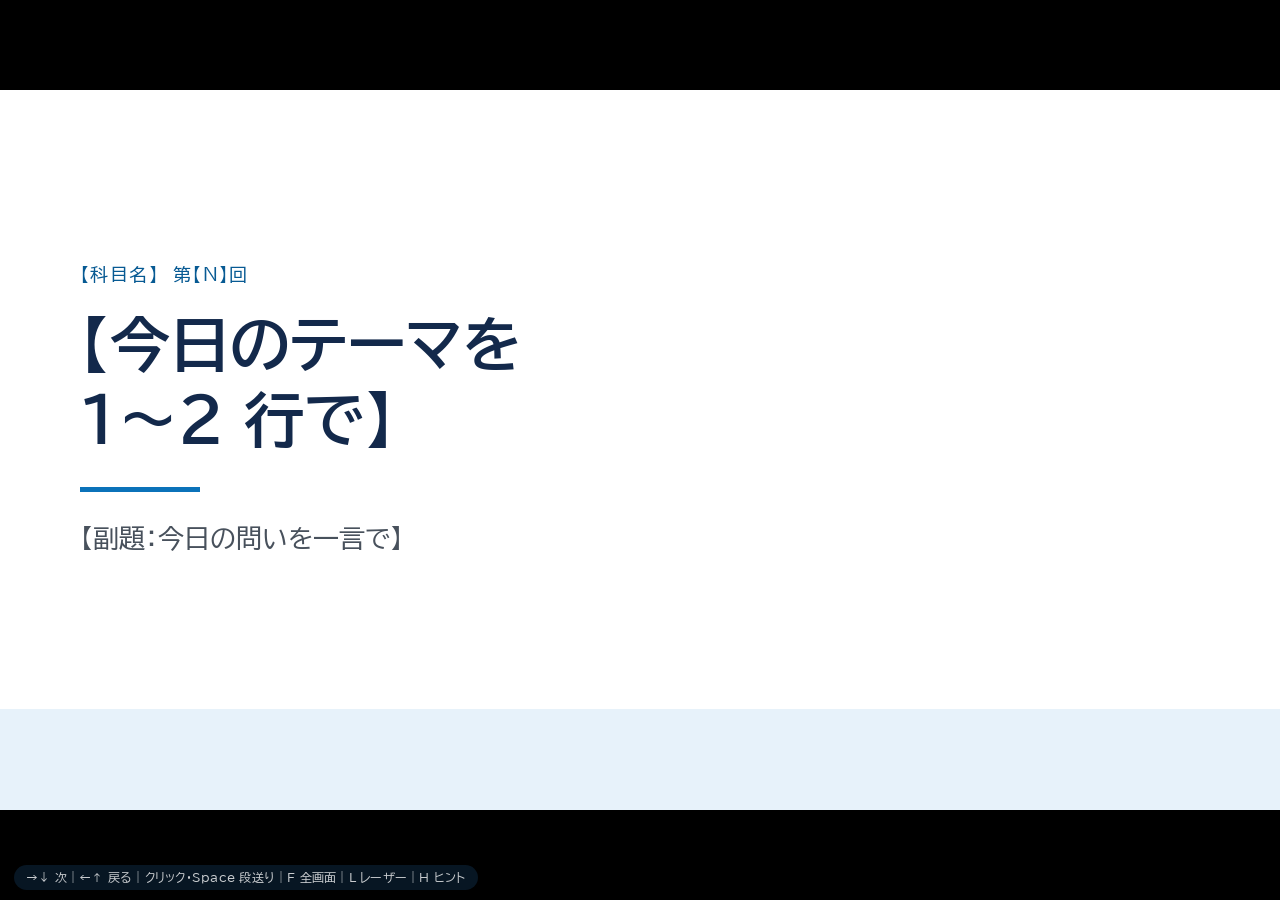
<file: examples/lesson.html>
<!doctype html>
<html lang="ja">
<head>
<meta charset="utf-8">
<meta name="viewport" content="width=device-width, initial-scale=1">
<title>【科目名】第【N】回　【今日のテーマ】</title>
<link rel="preconnect" href="https://fonts.googleapis.com">
<link rel="preconnect" href="https://fonts.gstatic.com" crossorigin>
<link rel="stylesheet" href="https://fonts.googleapis.com/css2?family=BIZ+UDPGothic:wght@400;700&display=swap">
<link rel="stylesheet" href="../kit/slide.css">
<style>
  deck-stage:not(:defined){ visibility:hidden; }
  /* 今日の流れ（時間つき） */
  .flow{ list-style:none; padding:0; margin:0; display:grid; gap:12px; }
  .flow li{ display:grid; grid-template-columns:110px 1fr; align-items:baseline; gap:20px; padding:12px 20px; background:var(--paper-2); border-radius:var(--radius); }
  .flow .min{ font-family:var(--ff-mono); font-size:var(--fs-small); color:var(--accent-dark); }
  .flow .act{ font-size:var(--fs-small); color:var(--ink-2); margin-left:12px; }
  /* ゴール */
  .goals{ list-style:none; padding:0; margin:0; display:grid; gap:18px; }
  .goals li{ display:flex; gap:18px; align-items:center; font-size:var(--fs-h2); }
  .goals li::before{ content:"✓"; flex:none; width:44px; height:44px; border-radius:50%; display:grid; place-items:center;
    background:var(--accent-pale); color:var(--accent); font-weight:700; }
</style>
</head>
<body>
<!--
  授業 1 回分の見本。【】の中を書き換えて使う。構成：
    導入（ゴール・前回の振り返りクイズ・今日の流れ）→ 本題 → 活動（ペアワーク）→ 確認クイズ → まとめ → 振り返り → 次回まで
  学生が手を動かす・話す・答える場面を 15 分に 1 回は入れる。
  事前配布：この URL に ?handout を付けて開き、印刷 → PDF（クイズの答えが伏せられる）。授業後の配布は ?handout なしで印刷。
-->
<deck-stage width="1280" height="720">

  <!-- 表紙 -->
  <section class="cover">
    <div data-cascade="300">
      <p class="kicker">【科目名】　第【N】回</p>
      <h1>【今日のテーマを<br>1〜2 行で】</h1>
      <div class="rule"></div>
      <p class="sub">【副題：今日の問いを一言で】</p>
    </div>
    <p class="by" data-step="1">【担当教員名】　【日付】</p>
  </section>

  <!-- 今日のゴール：「〜できる」で書く -->
  <section>
    <div class="head"><span class="chip">GOAL</span><h1>今日のゴール</h1></div>
    <ul class="goals" data-each="1">
      <li>【〜を説明できる】</li>
      <li>【〜を使って〜できる】</li>
      <li>【〜と〜の違いを見分けられる】</li>
    </ul>
    <div class="foot"><span>【科目名】第【N】回</span><span>02</span></div>
  </section>

  <!-- 前回の振り返りクイズ：前回の要点を思い出してもらう -->
  <section>
    <div class="head"><span class="chip">REVIEW</span><h1>前回の振り返り</h1></div>
    <div class="quiz" data-answer="1" data-prompt="前回の内容から。指で A〜C を出してください">
      <p class="quiz-q">【前回の要点を問う 1 行の問い】</p>
      <ol class="quiz-choices">
        <li>【正解の選択肢】</li>
        <li>【よくある誤解】</li>
        <li>【もう 1 つの誤解】</li>
      </ol>
      <p class="quiz-why">【正解の理由を 1〜2 行で。誤解のほうを選んだ人が多ければ、ここで少し戻る】</p>
    </div>
    <div class="foot"><span>【科目名】第【N】回</span><span>03</span></div>
  </section>

  <!-- 今日の流れ：時間と、学生がすること -->
  <section>
    <div class="head"><span class="chip">PLAN</span><h1>今日の流れ</h1></div>
    <ol class="flow">
      <li><span class="min">0–10 分</span><span>導入<span class="act">振り返りクイズ</span></span></li>
      <li><span class="min">10–35 分</span><span>【本題 1】<span class="act">話を聞く・メモ</span></span></li>
      <li><span class="min">35–50 分</span><span>ペアワーク<span class="act">隣の人と話す</span></span></li>
      <li><span class="min">50–75 分</span><span>【本題 2】<span class="act">確認クイズ</span></span></li>
      <li><span class="min">75–90 分</span><span>まとめと振り返り<span class="act">スマホで書く</span></span></li>
    </ol>
    <div class="foot"><span>【科目名】第【N】回</span><span>04</span></div>
  </section>

  <!-- 本題 1：セクション区切り（見出し形式） -->
  <section class="section">
    <div data-cascade="350">
      <p class="no">PART 1</p>
      <h1>【本題 1 の<br>見出し】</h1>
    </div>
    <p class="lead" data-step="1">【このパートで考える問いを 1〜2 文で】</p>
  </section>

  <!-- 本題 1 の中身：1 枚に言いたいことは 1 つ。結論は最後の段 -->
  <section>
    <div class="head"><span class="chip">PART 1</span><h1>【このスライドの結論を短く】</h1></div>
    <ul class="bul" data-each="1">
      <li>【根拠・例 1】</li>
      <li>【根拠・例 2】</li>
    </ul>
    <div class="callout" data-step="3" style="margin-top:40px">【結論を 1 文で】</div>
    <p class="note" style="position:absolute; left:80px; bottom:56px">出典：【著者（年）『書名』出版社、ページ】</p>
    <div class="foot"><span>【科目名】第【N】回</span><span>06</span></div>
  </section>

  <!-- ペアワーク：問いを 1 つ、時間を見せる -->
  <section>
    <div class="head"><span class="chip">PAIR WORK</span><h1>隣の人と 5 分</h1></div>
    <div class="two" style="align-items:center">
      <div>
        <p style="font-size:var(--fs-h2); color:var(--navy); font-weight:700; line-height:1.5">【話し合う問い。正解のない問いにする】</p>
        <ul class="bul" style="margin-top:24px; font-size:var(--fs-small)">
          <li>1 人 2 分ずつ話す</li>
          <li>最後の 1 分で、2 人の考えの違いを 1 つ書く</li>
        </ul>
      </div>
      <div style="text-align:center"><button class="timer" data-seconds="300">ペアワーク</button></div>
    </div>
    <div class="foot"><span>【科目名】第【N】回</span><span>07</span></div>
  </section>

  <!-- 確認クイズ：本題の理解を確かめる -->
  <section>
    <div class="head"><span class="chip">CHECK</span><h1>確認クイズ</h1></div>
    <div class="quiz" data-answer="2">
      <p class="quiz-q">【今日の本題の理解を確かめる問い】</p>
      <ol class="quiz-choices">
        <li>【選択肢】</li>
        <li>【正解の選択肢】</li>
        <li>【選択肢】</li>
        <li>【選択肢】</li>
      </ol>
      <p class="quiz-why">【解説】</p>
    </div>
    <div class="foot"><span>【科目名】第【N】回</span><span>08</span></div>
  </section>

  <!-- まとめ：ゴールと対応させる -->
  <section>
    <div class="head"><span class="chip">SUMMARY</span><h1>今日のまとめ</h1></div>
    <div class="cards" data-each="1">
      <div class="card"><div class="n">01</div><h2>【要点 1】</h2><p>【1 行の説明】</p></div>
      <div class="card"><div class="n">02</div><h2>【要点 2】</h2><p>【1 行の説明】</p></div>
      <div class="card"><div class="n">03</div><h2>【要点 3】</h2><p>【1 行の説明】</p></div>
    </div>
    <div class="foot"><span>【科目名】第【N】回</span><span>09</span></div>
  </section>

  <!-- 振り返り：スマホで書いてもらう（ミニッツペーパー） -->
  <section>
    <div class="head"><span class="chip">REFLECTION</span><h1>振り返りを書く</h1></div>
    <div class="two" style="align-items:center">
      <ol class="bul" style="font-size:var(--fs-h2)">
        <li>今日いちばん大事だと思ったこと</li>
        <li>まだよくわからないこと</li>
      </ol>
      <div class="join" data-url="">【振り返りフォームの URL を data-url に】</div>
    </div>
    <div class="foot"><span>【科目名】第【N】回</span><span>10</span></div>
  </section>

  <!-- 次回まで -->
  <section>
    <div class="head"><span class="chip">NEXT</span><h1>次回までに</h1></div>
    <ul class="bul">
      <li><strong>課題</strong>：【内容】（締め切り：【日時】、提出先：【場所】）</li>
      <li><strong>予習</strong>：【読む範囲・見ておくもの】</li>
      <li><strong>次回</strong>：【次回のテーマ】</li>
    </ul>
    <div class="foot"><span>【科目名】第【N】回</span><span>11</span></div>
  </section>

</deck-stage>
<script src="../kit/deck-shell.js"></script>
<script src="../kit/deck-participate.js"></script>
<script src="../kit/deck-extras.js"></script>
</body>
</html>
</file>
<file: kit/slide.css>
/*
 * slide.css — 日本語の投影スライド向けの見た目（1280×720）
 * (c) 2026 しらとり なるひこ (Naruhiko Shiratori) — MIT License
 *
 * 色はここの変数を差し替えれば全体が変わる。フォントは BIZ UDPゴシック（Google Fonts）を想定。
 */
:root{
  --accent:      #0B72B9;   /* 強調・区切り線・チップ */
  --accent-dark: #075A93;   /* 強調文字 */
  --accent-pale: #E7F2FA;   /* 薄い背景 */
  --navy:        #13294B;   /* 見出し */
  --ink:         #1B1F24;   /* 本文 */
  --ink-2:       #48515C;   /* 補足 */
  --ink-3:       #7A8491;   /* 出典・注 */
  --paper:       #FFFFFF;
  --paper-2:     #F4F6F9;
  --rule:        #D5DBE2;
  --hw-color:    var(--accent);   /* deck-extras.js の手書き線 */

  --ff: "BIZ UDPGothic", "Hiragino Sans", "Yu Gothic", system-ui, sans-serif;
  --ff-mono: ui-monospace, "SF Mono", Menlo, monospace;

  /* 文字の大きさ（1280×720 で投影したとき後ろの席から読める大きさ） */
  --fs-display: 60px;  /* 表紙 */
  --fs-title:   38px;  /* 各スライドのタイトル */
  --fs-h1:      32px;  /* 結論メッセージ */
  --fs-h2:      26px;  /* 見出し */
  --fs-body:    22px;  /* 本文（これより小さくしない） */
  --fs-small:   18px;
  --fs-note:    15px;  /* 出典・注（最小） */
  --radius:     8px;
}

deck-stage > section{
  font-family:var(--ff); color:var(--ink); background:var(--paper);
  font-size:var(--fs-body); line-height:1.6; padding:56px 80px 64px;
  font-feature-settings:"palt" 1; font-variant-numeric:tabular-nums;
}
deck-stage > section *{ box-sizing:border-box; }
deck-stage h1, deck-stage h2, deck-stage p, deck-stage ul, deck-stage ol{ margin:0; }
deck-stage strong{ color:var(--accent-dark); }

/* 標準ヘッダー：チップ＋タイトル＋区切り線 */
.head{ display:flex; align-items:baseline; gap:18px; padding-bottom:14px; border-bottom:3px solid var(--accent); margin-bottom:36px; }
.head .chip{ font-size:var(--fs-note); letter-spacing:.08em; color:var(--accent-dark); background:var(--accent-pale);
  padding:3px 12px; border-radius:999px; transform:translateY(-6px); }
.head h1{ font-size:var(--fs-title); color:var(--navy); font-weight:700; letter-spacing:.01em; }

/* 標準フッター：左に名前、右にページ番号 */
.foot{ position:absolute; left:80px; right:80px; bottom:22px; display:flex; justify-content:space-between;
  font-size:var(--fs-note); color:var(--ink-3); }

/* 表紙 */
.cover{ display:flex; flex-direction:column; justify-content:center; background:linear-gradient(180deg, var(--paper) 0 86%, var(--accent-pale) 86%); }
.cover .kicker{ font-size:var(--fs-small); color:var(--accent-dark); letter-spacing:.08em; margin-bottom:18px; }
.cover h1{ font-size:var(--fs-display); line-height:1.25; color:var(--navy); }
.cover .rule{ width:120px; height:5px; background:var(--accent); margin:30px 0 26px; }
.cover .sub{ font-size:var(--fs-h2); color:var(--ink-2); }
.cover .by{ margin-top:44px; font-size:var(--fs-small); color:var(--ink-2); }

/* セクション区切り（見出し形式） */
.section{ display:flex; flex-direction:column; justify-content:center; background:var(--navy); color:#fff; }
.section .no{ font-size:var(--fs-small); letter-spacing:.14em; color:#9CC9EA; margin-bottom:16px; }
.section h1{ font-size:52px; line-height:1.35; }
.section .lead{ margin-top:32px; max-width:880px; font-size:var(--fs-body); color:#D9E4EE; }

/* 箇条書き */
.bul{ list-style:none; padding:0; display:grid; gap:18px; }
.bul > li{ position:relative; padding-left:30px; }
.bul > li::before{ content:""; position:absolute; left:0; top:.55em; width:12px; height:12px; background:var(--accent); }

/* 番号つき 3 項目（横並びカード） */
.cards{ display:grid; grid-template-columns:repeat(3, 1fr); gap:24px; }
.card{ background:var(--paper-2); border-radius:var(--radius); padding:26px 28px; border-top:5px solid var(--accent); }
.card .n{ font-size:40px; font-weight:700; color:var(--accent); line-height:1; margin-bottom:12px; font-family:var(--ff-mono); }
.card h2{ font-size:var(--fs-h2); color:var(--navy); margin-bottom:8px; }
.card p{ font-size:var(--fs-small); color:var(--ink-2); line-height:1.6; }

/* 巨大数字 */
.stat{ font-size:120px; font-weight:700; line-height:1; color:var(--accent); font-family:var(--ff-mono); letter-spacing:-.02em; }
.stat small{ font-size:36px; color:var(--ink-2); margin-left:8px; font-family:var(--ff); }

/* コールアウト（結論） */
.callout{ background:var(--accent-pale); border-left:8px solid var(--accent); border-radius:0 var(--radius) var(--radius) 0;
  padding:20px 28px; font-size:var(--fs-h2); color:var(--navy); }
.callout.dark{ background:var(--navy); color:#fff; border-left-color:#9CC9EA; }

/* 2 カラム */
.two{ display:grid; grid-template-columns:1fr 1fr; gap:40px; align-items:start; }

/* コード例 */
.code{ font-family:var(--ff-mono); font-size:17px; line-height:1.55; background:#0F1B2D; color:#E6EDF5;
  border-radius:var(--radius); padding:20px 24px; white-space:pre; overflow:hidden; }
.code .c{ color:#8FB3D6; }

.note{ font-size:var(--fs-note); color:var(--ink-3); }

/* 文中のコード */
deck-stage code{ font-family:var(--ff-mono); font-size:.86em; background:var(--paper-2); padding:0 .3em; border-radius:4px; }
</file>
